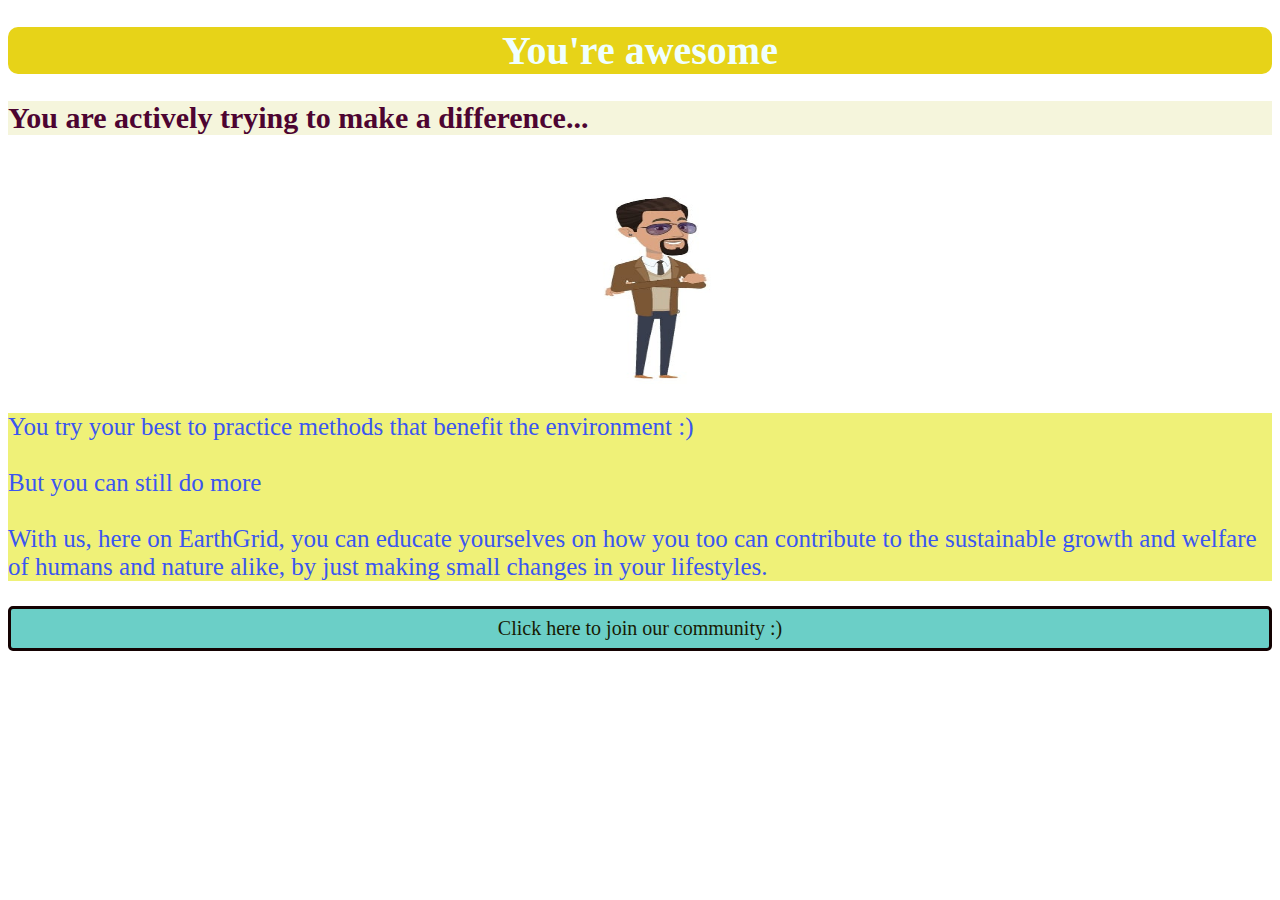
<file: good.html>
<!DOCTYPE html>
<html lang="en">
<head>
    <meta charset="UTF-8">
    <meta name="viewport" content="width=device-width, initial-scale=1.0">
    <title>Good</title>
</head>
<body>
    <style>
        h1{
            font-family: 'Comic Sans MS';font-size: 40px;
            width:100%; text-align: center;border-radius: 10px;
            background-color: rgb(231, 211, 24);color: azure;
        }
        h2{
            font-family: 'Comic Sans MS';font-size: 30px;
            background-color: beige;color: rgb(77, 4, 49);
        }
        .bod{
            font-family: 'Comic Sans MS';background-color: rgb(239, 241, 120); color: rgb(59, 86, 240);
            font-size: 25px;
        }
        .box img{
            position: relative;left:500px;
        }
        .sub{
            input[type="submit"] {
            background-color: #6bcfc7;
            color: rgb(24, 26, 3);
            padding: 8px 20px;
            border: 3px solid rgb(20, 2, 2);
            border-radius: 5px;
            cursor: pointer;
            font-size: 20px;
            margin: 25px 0;
            display: block;
            width: 100%;font-family: 'Comic Sans MS';
        }
        }
    </style>
    <h1>You're awesome</h1>
    <h2>You are actively trying to make a difference...</h2>
    <div class="box">
        
        <img src="images/good.jpeg.jpg" height="250px" width="300px">
    </div>
    <div class="bod">You try your best to practice methods that benefit the environment :)<br><br>
        But you can still do more<br><br>
        With us, here on EarthGrid, you can educate yourselves on how you too can contribute to the sustainable
        growth and welfare of humans and nature alike, by just making small changes in your lifestyles.

    </div>
    <div class="sub">
        <form>
            <input type="submit" value="Click here to join our community :)">
        </form>
    </div>
</body>
</html>
</file>
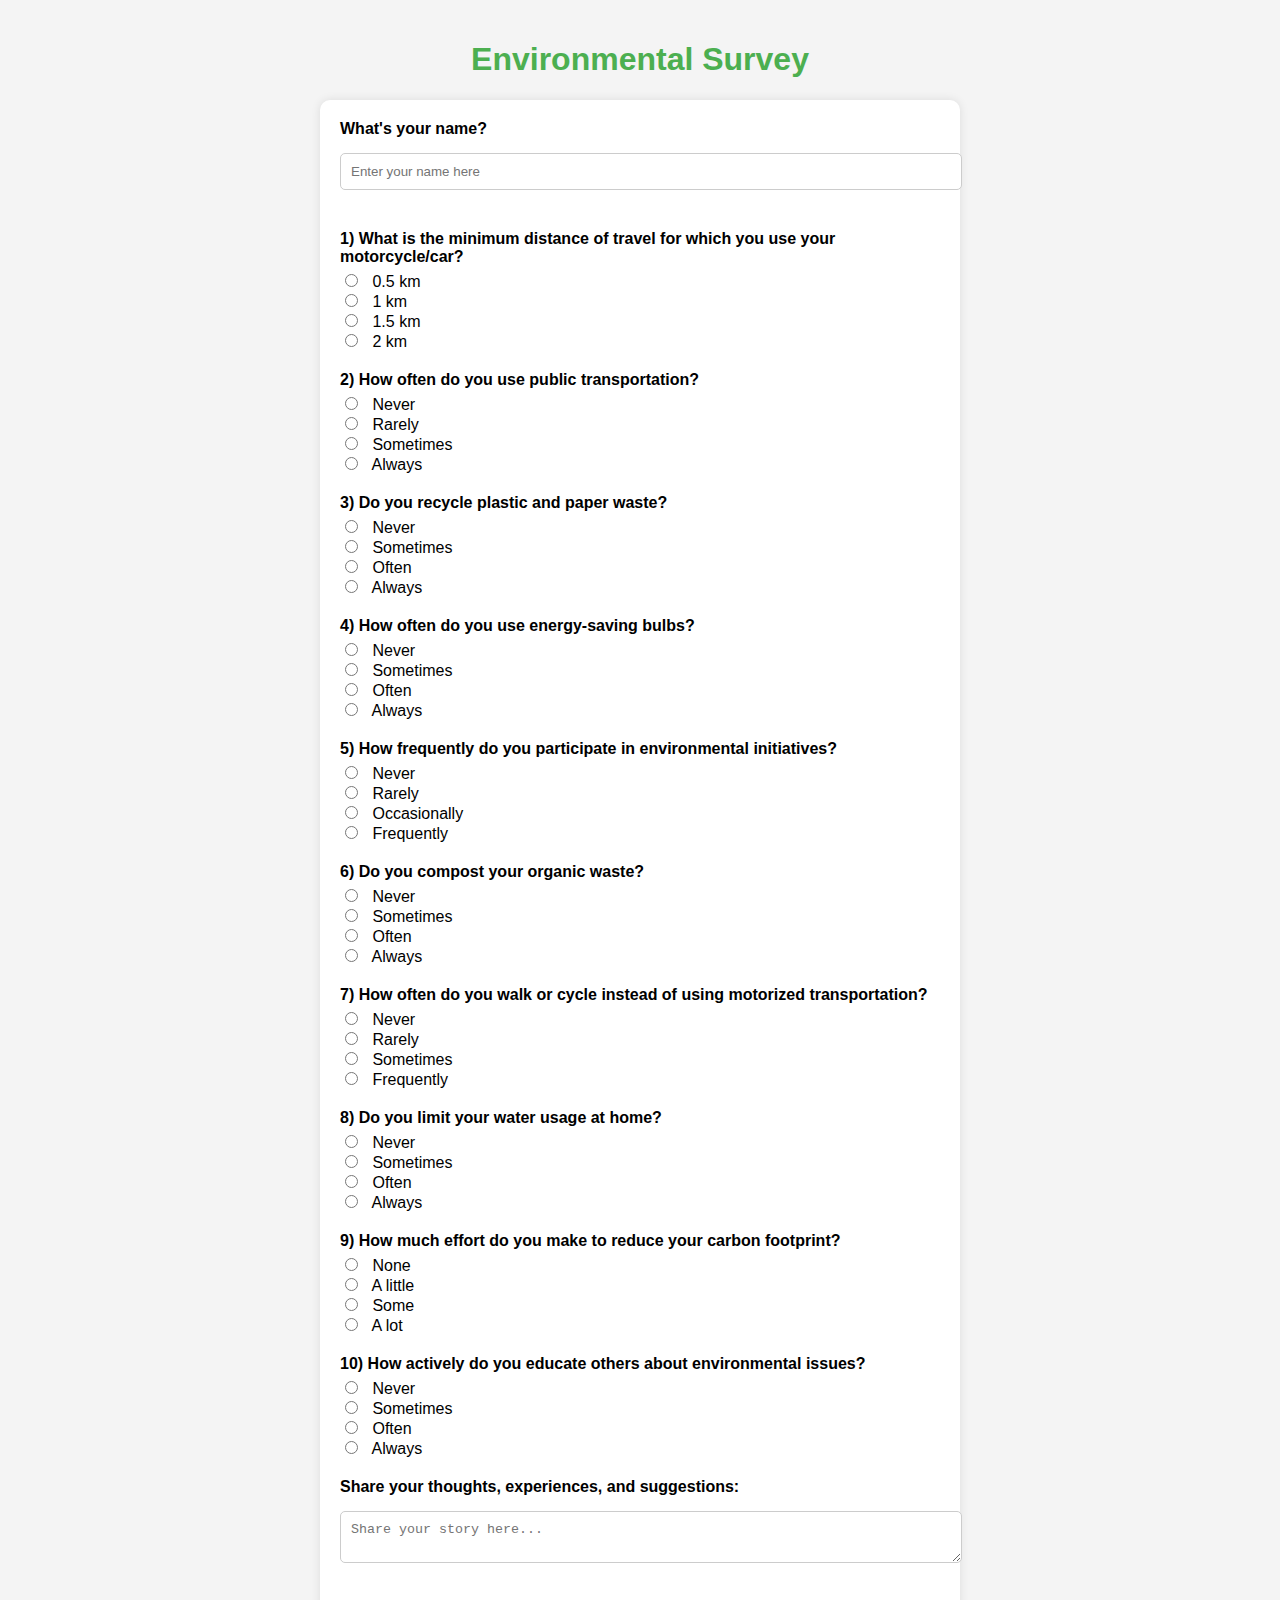
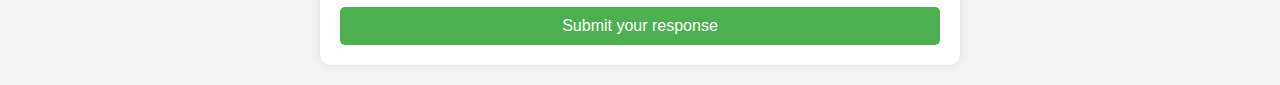
<file: mohith.html>
<!DOCTYPE html>
<html lang="en">
<head>
    <meta charset="UTF-8">
    <meta name="viewport" content="width=device-width, initial-scale=1.0">
    <title>Environmental Survey</title>
    <style>
        body {
            font-family: Arial, sans-serif;
            background-color: #f4f4f4;
            margin: 0;
            padding: 20px;
        }
        h1 {
            text-align: center;
            color: #4CAF50;
        }
        form {
            background-color: #fff;
            padding: 20px;
            border-radius: 10px;
            box-shadow: 0 0 10px rgba(0, 0, 0, 0.1);
            max-width: 600px;
            margin: 0 auto;
        }
        .ask {
            margin-bottom: 20px;
        }
        label {
            display: block;
            margin-bottom: 5px;
            font-weight: bold;
        }
        input[type="text"], textarea {
            width: 100%;
            padding: 10px;
            margin: 10px 0 20px;
            border: 1px solid #ccc;
            border-radius: 5px;
        }
        input[type="radio"] {
            margin-right: 10px;
        }
        input[type="submit"] {
            background-color: #4CAF50;
            color: white;
            padding: 10px 20px;
            border: none;
            border-radius: 5px;
            cursor: pointer;
            font-size: 16px;
            width: 100%;
        }
        input[type="submit"]:hover {
            background-color: #45a049;
        }
    </style>
</head>
<body>

    <h1>Environmental Survey</h1>

    <form id="surveyForm">
        <div class="ask">
            <label for="name" id="n">What's your name?</label>
            <input type="text" id="name" placeholder="Enter your name here" required />
        </div>

        <!-- Questions -->
        <div class="question-container">
            <div class="ask">
                <label>1) What is the minimum distance of travel for which you use your motorcycle/car?</label>
                <input type="radio" name="question1" value="1"> 0.5 km<br>
                <input type="radio" name="question1" value="2"> 1 km<br>
                <input type="radio" name="question1" value="3"> 1.5 km<br>
                <input type="radio" name="question1" value="4"> 2 km
            </div>

            <div class="ask">
                <label>2) How often do you use public transportation?</label>
                <input type="radio" name="question2" value="1"> Never<br>
                <input type="radio" name="question2" value="2"> Rarely<br>
                <input type="radio" name="question2" value="3"> Sometimes<br>
                <input type="radio" name="question2" value="4"> Always
            </div>

            <div class="ask">
                <label>3) Do you recycle plastic and paper waste?</label>
                <input type="radio" name="question3" value="1"> Never<br>
                <input type="radio" name="question3" value="2"> Sometimes<br>
                <input type="radio" name="question3" value="3"> Often<br>
                <input type="radio" name="question3" value="4"> Always
            </div>

            <div class="ask">
                <label>4) How often do you use energy-saving bulbs?</label>
                <input type="radio" name="question4" value="1"> Never<br>
                <input type="radio" name="question4" value="2"> Sometimes<br>
                <input type="radio" name="question4" value="3"> Often<br>
                <input type="radio" name="question4" value="4"> Always
            </div>

            <div class="ask">
                <label>5) How frequently do you participate in environmental initiatives?</label>
                <input type="radio" name="question5" value="1"> Never<br>
                <input type="radio" name="question5" value="2"> Rarely<br>
                <input type="radio" name="question5" value="3"> Occasionally<br>
                <input type="radio" name="question5" value="4"> Frequently
            </div>

            <div class="ask">
                <label>6) Do you compost your organic waste?</label>
                <input type="radio" name="question6" value="1"> Never<br>
                <input type="radio" name="question6" value="2"> Sometimes<br>
                <input type="radio" name="question6" value="3"> Often<br>
                <input type="radio" name="question6" value="4"> Always
            </div>

            <div class="ask">
                <label>7) How often do you walk or cycle instead of using motorized transportation?</label>
                <input type="radio" name="question7" value="1"> Never<br>
                <input type="radio" name="question7" value="2"> Rarely<br>
                <input type="radio" name="question7" value="3"> Sometimes<br>
                <input type="radio" name="question7" value="4"> Frequently
            </div>

            <div class="ask">
                <label>8) Do you limit your water usage at home?</label>
                <input type="radio" name="question8" value="1"> Never<br>
                <input type="radio" name="question8" value="2"> Sometimes<br>
                <input type="radio" name="question8" value="3"> Often<br>
                <input type="radio" name="question8" value="4"> Always
            </div>

            <div class="ask">
                <label>9) How much effort do you make to reduce your carbon footprint?</label>
                <input type="radio" name="question9" value="1"> None<br>
                <input type="radio" name="question9" value="2"> A little<br>
                <input type="radio" name="question9" value="3"> Some<br>
                <input type="radio" name="question9" value="4"> A lot
            </div>

            <div class="ask">
                <label>10) How actively do you educate others about environmental issues?</label>
                <input type="radio" name="question10" value="1"> Never<br>
                <input type="radio" name="question10" value="2"> Sometimes<br>
                <input type="radio" name="question10" value="3"> Often<br>
                <input type="radio" name="question10" value="4"> Always
            </div>
        </div>

        <div class="ask fb">
            <label>Share your thoughts, experiences, and suggestions:</label>
            <textarea name="feedback" id="feedback" placeholder="Share your story here..."></textarea>
        </div>

        <input type="submit" value="Submit your response">
    </form>

    <script>
        document.getElementById('surveyForm').addEventListener('submit', function (e) {
            e.preventDefault(); // Prevent form from submitting the default way

            let total = 0;
            let answeredAll = true;

            // Loop through all 10 questions
            for (let i = 1; i <= 10; i++) {
                const selectedOption = document.querySelector(`input[name="question${i}"]:checked`);

                if (selectedOption) {
                    total += parseInt(selectedOption.value);
                } else {
                    answeredAll = false;
                }
            }

            if (!answeredAll) {
                alert('Please answer all the questions to submit the form.');
                return;
            }

            // Navigate to the appropriate page based on the total score
            if (total < 14) {
                window.location.href = 'bad.html';
            } else if (total >= 15 && total <= 25) {
                window.location.href = 'ok.html';
            } else if (total >= 26 && total <= 36) {
                window.location.href = 'good.html';
            } else if (total >= 37 && total <= 40) {
                window.location.href = 'perfect.html';
            }
        });
    </script>
</body>
</html>
</file>
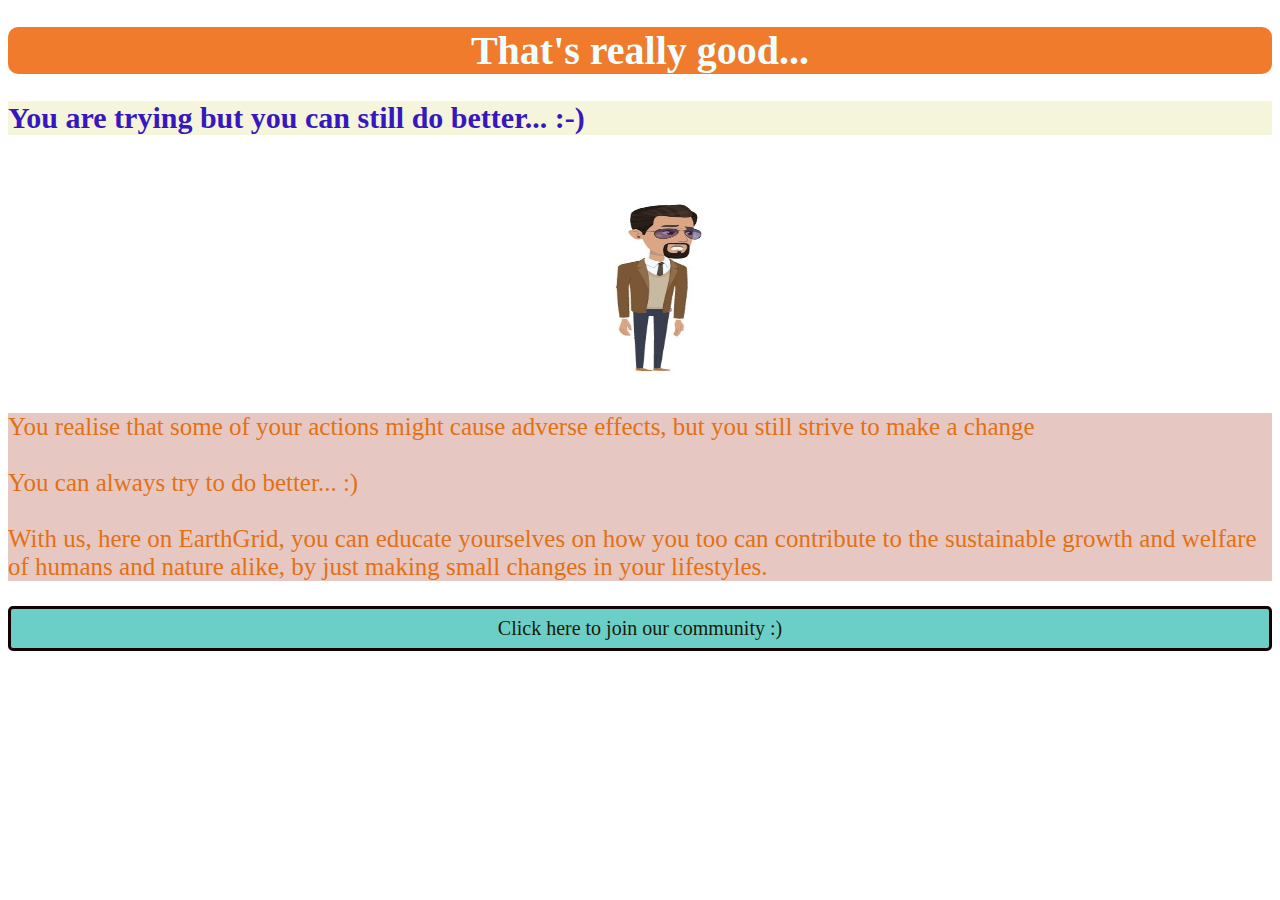
<file: ok.html>
<!DOCTYPE html>
<html lang="en">
<head>
    <meta charset="UTF-8">
    <meta name="viewport" content="width=device-width, initial-scale=1.0">
    <title>Can do better</title>
</head>
<body>
    <style>
        h1{
            font-family: 'Comic Sans MS';font-size: 40px;
            width:100%; text-align: center;border-radius: 10px;
            background-color: rgb(240, 123, 45);color: azure;
        }
        h2{
            font-family: 'Comic Sans MS';font-size: 30px;
            background-color: beige;color: rgb(55, 24, 190);
        }
        .bod{
            font-family: 'Comic Sans MS';background-color: rgb(231, 199, 193); color: rgb(226, 113, 21);
            font-size: 25px;
        }
        .box img{
            position: relative;left:500px;
        }
        .sub{
            input[type="submit"] {
            background-color: #6bcfc7;
            color: rgb(24, 26, 3);
            padding: 8px 20px;
            border: 3px solid rgb(20, 2, 2);
            border-radius: 5px;
            cursor: pointer;
            font-size: 20px;
            margin: 25px 0;
            display: block;
            width: 100%;font-family: 'Comic Sans MS';
        }
        }
    </style>
    <h1>That's really good...</h1>
    <h2>You are trying but you can still do better... :-)</h2>
    <div class="box">
        
        <img src="images/ok.jpeg.jpg" height="250px" width="300px">
    </div>
    <div class="bod">You realise that some of your actions might cause adverse effects, but you still strive to make a change<br><br>
        You can always try to do better... :)<br><br>
        With us, here on EarthGrid, you can educate yourselves on how you too can contribute to the sustainable
        growth and welfare of humans and nature alike, by just making small changes in your lifestyles.

    </div>
    <div class="sub">
        <form>
            <input type="submit" value="Click here to join our community :)">
        </form>
    </div>
</body>
</html>
</file>
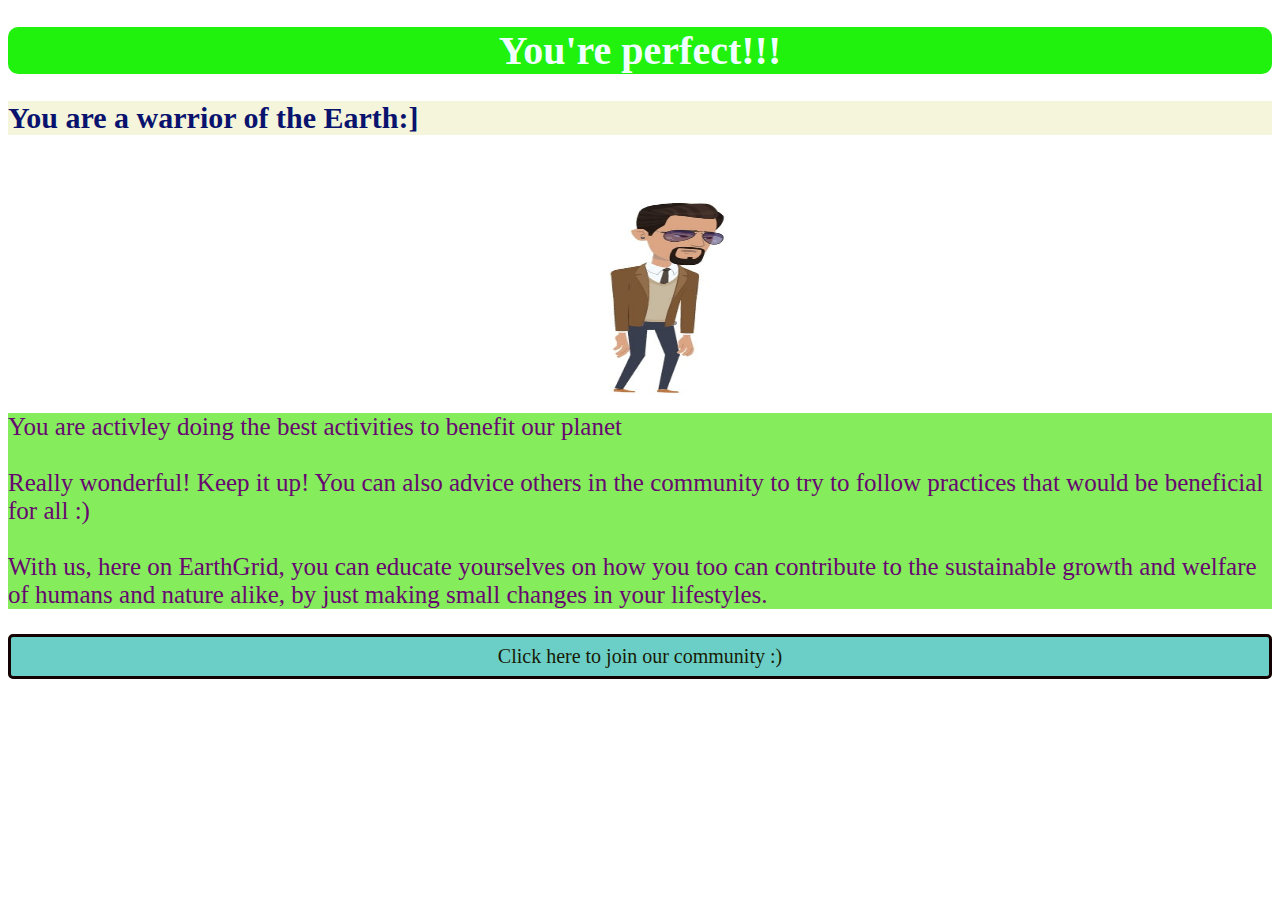
<file: perfect.html>
<!DOCTYPE html>
<html lang="en">
<head>
    <meta charset="UTF-8">
    <meta name="viewport" content="width=device-width, initial-scale=1.0">
    <title>Perfect</title>
</head>
<script>
    console.log('Hello world');
</script>
<body>
    <style>
        h1{
            font-family: 'Comic Sans MS';font-size: 40px;
            width:100%; text-align: center;border-radius: 10px;
            background-color: rgb(32, 241, 13);color: azure;
        }
        h2{
            font-family: 'Comic Sans MS';font-size: 30px;
            background-color: beige;color: rgb(9, 19, 110);
        }
        .bod{
            font-family: 'Comic Sans MS';background-color: rgb(133, 236, 92); color: rgb(103, 7, 112);
            font-size: 25px;
        }
        .box img{
            position: relative;left:500px;
        }
        .sub{
            input[type="submit"] {
            background-color: #6bcfc7;
            color: rgb(24, 26, 3);
            padding: 8px 20px;
            border: 3px solid rgb(20, 2, 2);
            border-radius: 5px;
            cursor: pointer;
            font-size: 20px;
            margin: 25px 0;
            display: block;
            width: 100%;font-family: 'Comic Sans MS';
        }
        }
    </style>
    <h1>You're perfect!!!</h1>
    <h2>You are a warrior of the Earth:]</h2>
    <div class="box">
        
        <img src="images/perfect.jpeg.jpg" height="250px" width="300px">
    </div>
    <div class="bod">You are activley doing the best activities to benefit our planet<br><br>
        Really wonderful! Keep it up! You can also advice others in the community to try to follow practices that would be beneficial for all :)<br><br>
        With us, here on EarthGrid, you can educate yourselves on how you too can contribute to the sustainable
        growth and welfare of humans and nature alike, by just making small changes in your lifestyles.

    </div>
    <div class="sub">
        <form>
            <input type="submit" value="Click here to join our community :)">
        </form>
    </div>
</body>
</html>
</file>
